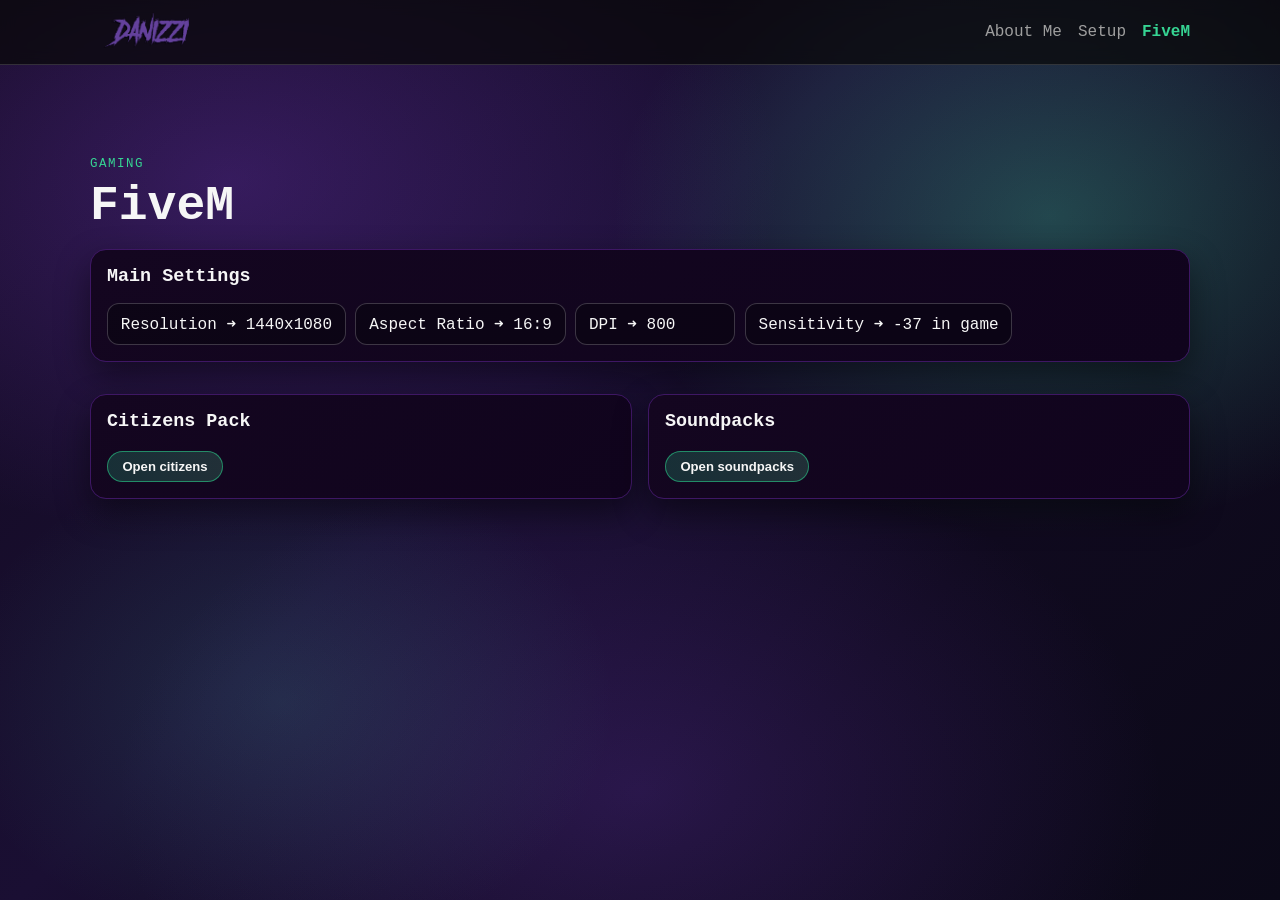
<file: fivem/index.html>
<!DOCTYPE html>
<html lang="en">
<head>
  <meta charset="UTF-8" />
  <meta name="viewport" content="width=device-width, initial-scale=1.0" />
  <title>danizzi | FiveM</title>
  <meta name="description" content="FiveM resources, downloads and setup by Danizzi." />
  <link rel="icon" href="../site/images/favicon.ico" type="image/x-icon" />
  <link rel="stylesheet" href="../site/src/styles.css?v=5" />
</head>
<body>
  <header class="site-header">
    <div class="container">
      <a class="brand" href="../home/">
        <img src="../site/images/danizzilogo.png" alt="Danizzi Logo" class="brand-logo" />
      </a>
      <nav class="main-nav" aria-label="Primary navigation">
        <a href="../home/">About Me</a>
        <a href="../setup/">Setup</a>
        <a href="./" class="active">FiveM</a>
      </nav>
    </div>
  </header>

  <main class="page-main container reveal">
    <p class="kicker">Gaming</p>
    <h1>FiveM</h1>
    <p class="lead">
    </p>

    <section class="fivem-meta card" aria-label="FiveM profile details">
      <h2 style="margin: 0 0 1rem; font-size: 1.15rem;">Main Settings</h2>
      <span class="meta-pill">Resolution ➜ 1440x1080</span>
      <span class="meta-pill">Aspect Ratio ➜ 16:9</span>
      <span class="meta-pill">DPI ➜ 800</span>
      <span class="meta-pill">Sensitivity ➜ -37 in game</span>
    </section>

    <section class="cards">
      
      <article class="card">
        <h2>Citizens Pack</h2>
        <button class="btn btn-compact" type="button" data-open-modal="citizens-modal">Open citizens</button>
      </article>

      <article class="card">
        <h2>Soundpacks</h2>
        <button class="btn btn-compact" type="button" data-open-modal="soundpacks-modal">Open soundpacks</button>
      </article>
    </section>

    <section class="download-modal" data-modal-id="citizens-modal" hidden aria-hidden="true">
      <button class="download-modal-backdrop" type="button" data-close-modal aria-label="Close citizens modal"></button>
      <div class="download-modal-panel" role="dialog" aria-modal="true" aria-labelledby="citizens-modal-title">
        <button class="download-modal-close" type="button" aria-label="Close citizens modal" data-close-modal>&times;</button>
        <h2 id="citizens-modal-title">Citizens Pack</h2>

        <div class="download-modal-list">
          <article class="download-modal-item">
            <h3>Purple Citizen</h3>
            <a class="btn btn-compact" href="https://drive.google.com/uc?export=download&id=1IZDrvpoQIbBtHQZ2ctY1yYVi2HP8z88J" download>Download</a>
          </article>
          <article class="download-modal-item">
            <h3>Blue Citizen (atual)</h3>
            <a class="btn btn-compact" href="https://drive.google.com/uc?export=download&id=1xBXwLw4JOOGMOzS1q2NEErvLXv2xQlPu" download>Download</a>
          </article>
          <article class="download-modal-item">
            <h3>Grey Citizen</h3>
            <a class="btn btn-compact" href="https://drive.google.com/uc?export=download&id=1GAFgRBWVsMBV0qTJVmjPV2MdYPpb0Mfy" download>Download</a>
          </article>
        </div>
      </div>
    </section>

    <section class="download-modal" data-modal-id="soundpacks-modal" hidden aria-hidden="true">
      <button class="download-modal-backdrop" type="button" data-close-modal aria-label="Close soundpacks modal"></button>
      <div class="download-modal-panel" role="dialog" aria-modal="true" aria-labelledby="soundpacks-modal-title">
        <button class="download-modal-close" type="button" aria-label="Close soundpacks modal" data-close-modal>&times;</button>
        <h2 id="soundpacks-modal-title">Soundpacks</h2>

        <div class="download-modal-list">
          <article class="download-modal-item">
            <h3>Pure Mode</h3>
            <a class="btn btn-compact" href="https://drive.google.com/uc?export=download&id=12eJ8sdvZQv8RRCesjuVvMyjRL_bNg3uj" download>Download</a>
          </article>

          <article class="download-modal-item">
            <h3>Laser + Passos Cavalo (atual)</h3>
            <a class="btn btn-compact" href="https://drive.google.com/uc?export=download&id=1vMSAqOb7NqzUfqB68Uqr-sr6yXjuPFbN" download>Download</a>
          </article>

          <article class="download-modal-item">
            <h3>Bolhas + Passos Cavalo</h3>
            <a class="btn btn-compact" href="https://drive.google.com/uc?export=download&id=1x25Qf22robFnX2J6C12oOKI7c_JcnOWz" download>Download</a>
          </article>

          <article class="download-modal-item">
            <h3>Só Passos de Cavalo</h3>
            <a class="btn btn-compact" href="https://drive.google.com/uc?export=download&id=1yO-CRHIc6E03zHMhGEpOpwX9aC6gBx22" download>Download</a>
          </article>
        </div>
      </div>
    </section>
  </main>

  <script src="../site/src/main.js?v=3" defer></script>
  <script data-goatcounter="https://dani.goatcounter.com/count"
          async src="//gc.zgo.at/count.js"></script>
</body>
</html>
</file>
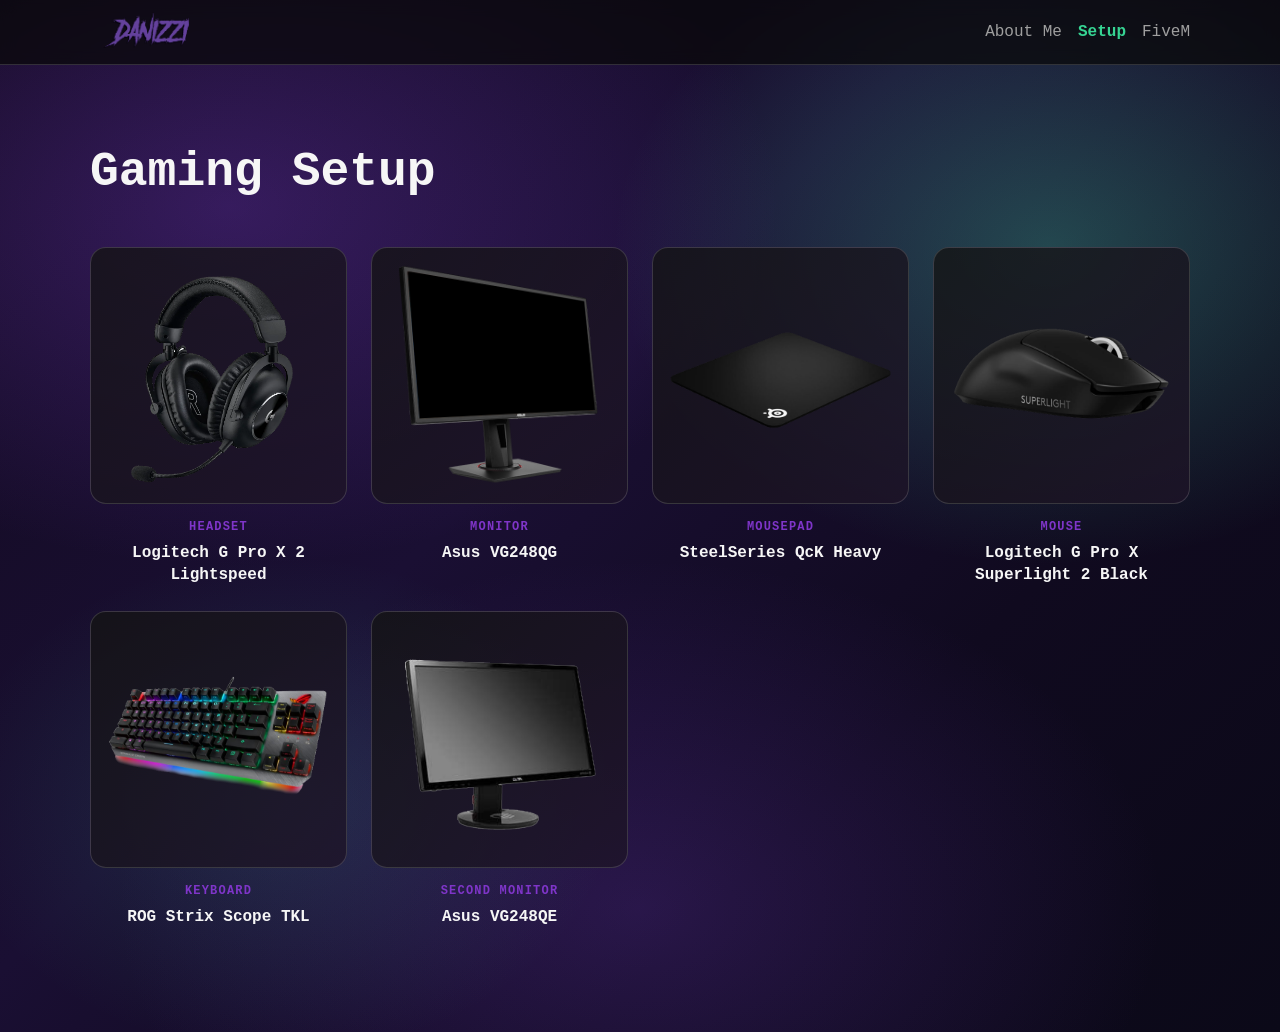
<file: setup/index.html>
<!DOCTYPE html>
<html lang="en">
<head>
  <meta charset="UTF-8" />
  <meta name="viewport" content="width=device-width, initial-scale=1.0" />
  <title>danizzi | Setup</title>
  <link rel="icon" href="../site/images/favicon.ico" type="image/x-icon" />
  <link rel="stylesheet" href="../site/src/styles.css?v=5" />
</head>
<body>
  <header class="site-header">
    <div class="container">
      <a class="brand" href="../home/">
        <img src="../site/images/danizzilogo.png" alt="Danizzi Logo" class="brand-logo" />
      </a>
      <nav class="main-nav" aria-label="Primary navigation">
        <a href="../home/">About Me</a>
        <a href="./" class="active">Setup</a>
        <a href="../fivem/">FiveM</a>
      </nav>
    </div>
  </header>

  <main class="page-main container reveal">
    <h1>Gaming Setup</h1>

    <section class="setup-showcase">
      <article class="setup-showcase-item">
        <div class="setup-showcase-image">
          <img src="./images/headset.png" alt="Headset" />
        </div>
        <p class="setup-showcase-category">HEADSET</p>
        <h3 class="setup-showcase-name">Logitech G Pro X 2<br>Lightspeed</h3>
      </article>

      <article class="setup-showcase-item">
        <div class="setup-showcase-image">
          <img src="./images/monitor.png" alt="Monitor" />
        </div>
        <p class="setup-showcase-category">MONITOR</p>
        <h3 class="setup-showcase-name">Asus VG248QG</h3>
      </article>

      <article class="setup-showcase-item">
        <div class="setup-showcase-image">
          <img src="./images/mousepad.png" alt="Mousepad" />
        </div>
        <p class="setup-showcase-category">MOUSEPAD</p>
        <h3 class="setup-showcase-name">SteelSeries QcK Heavy</h3>
      </article>

      <article class="setup-showcase-item">
        <div class="setup-showcase-image">
          <img src="./images/mouse.png" alt="Mouse" />
        </div>
        <p class="setup-showcase-category">MOUSE</p>
        <h3 class="setup-showcase-name">Logitech G Pro X<br>Superlight 2 Black</h3>
      </article>

    <article class="setup-showcase-item">
      <div class="setup-showcase-image">
        <img src="./images/keyboard.png" alt="Keyboard" />
      </div>
      <p class="setup-showcase-category">KEYBOARD</p>
      <h3 class="setup-showcase-name">ROG Strix Scope TKL</h3>
      <ul class="setup-specs">
      </ul>
    </article>

    <article class="setup-showcase-item">
      <div class="setup-showcase-image">
        <img src="./images/2ndmonitor.png" alt="Second Monitor" />
      </div>
      <p class="setup-showcase-category">SECOND MONITOR</p>
      <h3 class="setup-showcase-name">Asus VG248QE</h3>
      <ul class="setup-specs">
      </ul>
    </article>

    
  </main>

  <script src="../site/src/main.js?v=3" defer></script>
  <script data-goatcounter="https://dani.goatcounter.com/count"
          async src="//gc.zgo.at/count.js"></script>
</body>
</html>
</file>
<file: site/src/styles.css>
:root {
  --bg: #090909;
  --bg-soft: #141414;
  --text: #f6f6f6;
  --text2: #7f35c9;
  --muted: #9f9f9f;
  --accent: #36d493;
  --accent-2: #66f094;
  --stroke: rgba(255, 255, 255, 0.15);
  --shadow: 0 16px 40px rgba(0, 0, 0, 0.4);
}

* {
  box-sizing: border-box;
}

html {
  scroll-behavior: smooth;
}

body {
  margin: 0;
  min-height: 100vh;
  font-family: "SF Pixelate", "Press Start 2P", "Courier New", monospace;
  color: var(--text);
  background:
    radial-gradient(52rem 34rem at 18% 20%, rgba(99, 44, 176, 0.36), transparent 66%),
    radial-gradient(44rem 32rem at 82% 24%, rgba(52, 204, 150, 0.3), transparent 62%),
    radial-gradient(32rem 24rem at 22% 78%, rgba(38, 160, 126, 0.18), transparent 65%),
    radial-gradient(48rem 32rem at 50% 88%, rgba(86, 42, 156, 0.3), transparent 68%),
    linear-gradient(135deg, #120a1f 0%, #1a0f33 42%, #100a1f 70%, #0b0918 100%);
  background-position: 18% 20%, 82% 24%, 22% 78%, 50% 88%, center;
  background-repeat: no-repeat;
  background-size: auto, auto, auto, auto, cover;
  background-blend-mode: screen, screen, screen, screen, normal;
}

.container {
  width: min(1100px, calc(100% - 2rem));
  margin: 0 auto;
}

.site-header {
  position: sticky;
  top: 0;
  z-index: 10;
  background: rgba(9, 9, 9, 0.72);
  backdrop-filter: blur(8px);
  border-bottom: 1px solid var(--stroke);
}

.site-header .container {
  display: flex;
  justify-content: space-between;
  align-items: center;
  min-height: 3ch;
}

.brand {
  font-family: "SF Pixelate", "Press Start 2P", "Courier New", monospace;
  letter-spacing: 0.08em;
  font-size: 1.7rem;
  color: var(--text);
  text-decoration: none;
  position: relative;
  display: flex;
  align-items: center;
  justify-content: center;
  isolation: isolate;
}

.brand-logo {
  height: 4rem;
  width: auto;
  display: block;
  margin: 0 auto;
}

.hero-logo {
  height: auto;
  width: min(90%, 280px);
  display: block;
  margin: 0 auto;
  flex-shrink: 0;
}

.sparkles {
  position: absolute;
  inset: -0.45rem -0.95rem;
  pointer-events: none;
  overflow: visible;
  z-index: 0;
}

.sparkles::before,
.sparkles::after {
  content: "";
  position: absolute;
  inset: 0;
  background-repeat: no-repeat;
  mix-blend-mode: screen;
}

.sparkles::before {
  background-image:
    radial-gradient(circle, rgba(170, 90, 255, 0.95) 0 1px, transparent 2px),
    radial-gradient(circle, rgba(130, 60, 235, 0.9) 0 1.3px, transparent 2.2px),
    radial-gradient(circle, rgba(210, 170, 255, 0.7) 0 1px, transparent 2px),
    radial-gradient(circle, rgba(127, 53, 201, 0.9) 0 1.1px, transparent 2px),
    radial-gradient(circle, rgba(180, 110, 255, 0.8) 0 1px, transparent 2px),
    radial-gradient(circle, rgba(160, 82, 255, 0.85) 0 1px, transparent 2px);
  background-size: 22px 22px, 24px 24px, 20px 20px, 21px 21px, 23px 23px, 19px 19px;
  background-position: 4% 34%, 18% 8%, 33% 76%, 58% 12%, 76% 68%, 93% 40%;
  animation: sparkle-drift 4.6s ease-in-out infinite, sparkle-twinkle 2.1s ease-in-out infinite;
}

.sparkles::after {
  background-image:
    radial-gradient(circle, rgba(120, 40, 215, 0.85) 0 1px, transparent 2px),
    radial-gradient(circle, rgba(150, 82, 245, 0.75) 0 1.1px, transparent 2px),
    radial-gradient(circle, rgba(210, 160, 255, 0.65) 0 0.9px, transparent 2px),
    radial-gradient(circle, rgba(127, 53, 201, 0.9) 0 1px, transparent 2px),
    radial-gradient(circle, rgba(170, 90, 255, 0.8) 0 1px, transparent 2px);
  background-size: 20px 20px, 22px 22px, 18px 18px, 21px 21px, 19px 19px;
  background-position: 10% 62%, 27% 24%, 48% 90%, 70% 30%, 88% 74%;
  animation: sparkle-drift-2 5.2s ease-in-out infinite, sparkle-twinkle 2.8s ease-in-out infinite;
}

@keyframes sparkle-drift {
  0% { transform: translate(0, 0) rotate(0deg); }
  35% { transform: translate(3px, -2px) rotate(0.8deg); }
  70% { transform: translate(-2px, 2px) rotate(-0.7deg); }
  100% { transform: translate(0, 0) rotate(0deg); }
}

@keyframes sparkle-drift-2 {
  0% { transform: translate(0, 0) rotate(0deg); }
  30% { transform: translate(-3px, 2px) rotate(-0.8deg); }
  65% { transform: translate(2px, -3px) rotate(0.9deg); }
  100% { transform: translate(0, 0) rotate(0deg); }
}

@keyframes sparkle-twinkle {
  0% { opacity: 0.28; filter: blur(0); }
  25% { opacity: 0.95; filter: blur(0.2px); }
  50% { opacity: 0.42; filter: blur(0); }
  75% { opacity: 1; filter: blur(0.15px); }
  100% { opacity: 0.28; filter: blur(0); }
}

.main-nav {
  display: flex;
  gap: 1rem;
}

.main-nav a {
  color: var(--muted);
  text-decoration: none;
  font-weight: 500;
  transition: color 0.25s ease;
}

.main-nav a:hover {
  color: var(--text);
}

.main-nav a.active {
  color: var(--accent);
  font-weight: 700;
}

.hero {
  display: flex;
  flex-direction: column;
  gap: 0.5rem;
  align-items: center;
  justify-content: center;
  padding: 2rem 0;
}

.kicker {
  text-transform: uppercase;
  letter-spacing: 0.12em;
  font-size: 0.78rem;
  color: var(--accent);
  margin-bottom: 0.5rem;
}

.hero-copy {
  text-align: center;
}

.hero h1 {
  margin: 0;
  font-size: clamp(2rem, 6vw, 4.2rem);
  line-height: 1;
  font-family: "SF Pixelate", "Press Start 2P", "Courier New", monospace;
  letter-spacing: 0.02em;
}

.hero p {
  color: var(--muted);
  line-height: 1.6;
  max-width: 38ch;
}

.btn {
  display: inline-block;
  margin-top: 0.5rem;
  padding: 0.7rem 1.2rem;
  border-radius: 999px;
  border: 1px solid rgba(42, 217, 144, 0.55);
  text-decoration: none;
  color: var(--text);
  font-weight: 700;
  background: linear-gradient(90deg, rgba(42, 217, 150, 0.2), rgba(102, 240, 168, 0.18));
  transition: transform 0.25s ease;
}

.btn:hover {
  transform: translateY(-2px);
}

.hero-image-wrap {
  display: flex;
  justify-content: center;
  flex-shrink: 0;
}

.hero-image {
  width: min(90%, 380px);
  filter: drop-shadow(var(--shadow));
  transform: scale(0.88);
  flex-shrink: 0;
}

.section {
  padding: 4rem 0 2rem;
}

#social.section {
  padding-top: 0;
  padding-bottom: 3rem;
}

.section h2 {
  margin: 0 0 0.75rem;
  font-family: "SF Pixelate", "Press Start 2P", "Courier New", monospace;
  font-size: clamp(1.8rem, 4vw, 2.4rem);
  letter-spacing: 0.04em;
}

.section p {
  max-width: 65ch;
  color: var(--muted);
  line-height: 1.65;
}

.page-main {
  padding: 5rem 0 2rem;
}

.page-main h1 {
  margin: 0;
  font-size: clamp(2rem, 5vw, 3rem);
}

.lead {
  color: var(--muted);
  max-width: 52ch;
  line-height: 1.65;
}

.fivem-meta {
  margin-top: 1rem;
  display: flex;
  flex-wrap: wrap;
  gap: 0.8rem;
}

.fivem-stats {
  margin-top: 1.5rem;
  padding: 1rem;
  border-radius: 1rem;
  border: 1px solid rgba(127, 53, 201, 0.85);
  background: linear-gradient(135deg, rgba(127, 53, 201, 0.5), rgba(127, 53, 201, 0.28));
  box-shadow: 0 14px 34px rgba(0, 0, 0, 0.35);
}

.fivem-stats-title {
  margin: 0;
  color: var(--text);
  font-size: 1rem;
  letter-spacing: 0.04em;
}

.meta-pill {
  display: inline-flex;
  flex-direction: column;
  align-items: flex-start;
  justify-content: center;
  min-width: 160px;
  padding: 0.6rem 0.8rem;
  border-radius: 0.75rem;
  border: 1px solid rgba(255, 255, 255, 0.2);
  background: rgba(10, 6, 18, 0.65);
  color: var(--text);
}

.meta-label {
  font-size: 0.63rem;
  color: var(--muted);
  letter-spacing: 0.06em;
}

.meta-value {
  margin-top: 0.22rem;
  font-size: 0.9rem;
  color: var(--text);
}

.btn-compact {
  margin-top: 0.8rem;
  padding: 0.45rem 0.9rem;
  font-size: 0.82rem;
}

.cards {
  margin-top: 2rem;
  display: grid;
  gap: 1rem;
  grid-template-columns: repeat(2, minmax(0, 1fr));
}

.card {
  display: block;
  background: linear-gradient(135deg, rgb(20, 6, 32), rgb(16, 4, 29));
  border: 1px solid rgba(62, 23, 100, 1);
  border-radius: 1rem;
  padding: 1rem;
  text-decoration: none;
  color: var(--text);
  box-shadow: 0 14px 34px rgba(0, 0, 0, 0.473);
  transition: transform 0.22s ease, border-color 0.22s ease, filter 0.22s ease;
}

.card:hover {
  transform: translateY(-3px);
  border-color: rgba(160, 92, 230, 0.75);
  filter: brightness(1.06);
}

.card-open-modal {
  cursor: pointer;
}

.card h2 {
  margin: 0 0 0.4rem;
  font-size: 1.15rem;
}

.card-title {
  display: inline-flex;
  align-items: center;
  gap: 0.55rem;
}

.social-icon {
  width: 1.1rem;
  height: 1.1rem;
  object-fit: contain;
  flex-shrink: 0;
}

.setup-icon {
  width: 1.2rem;
  height: 1.2rem;
  flex-shrink: 0;
  object-fit: contain;
}

.social-grid {
  margin-top: 2rem;
  display: flex;
  flex-wrap: wrap;
  gap: 0.75rem;
  max-width: 100%;
  justify-content: center;
}

.social-btn {
  width: 84px;
  height: 84px;
  display: flex;
  align-items: center;
  justify-content: center;
  background: transparent;
  border: none;
  border-radius: 0;
  text-decoration: none;
  transition: transform 0.22s ease, filter 0.22s ease;
}

.social-btn:hover {
  transform: translateY(-3px);
  filter: brightness(1.15);
}

.social-btn .social-icon {
  width: 4rem;
  height: 4rem;
}

.card p {
  margin: 0.25rem 0;
  color: var(--text);
}

.gallery-card {
  margin-top: 1rem;
  background: var(--bg-soft);
  border: 1px solid var(--stroke);
  border-radius: 1rem;
  padding: 1rem;
}

.gallery-card img {
  width: 100%;
  max-width: 420px;
  display: block;
  margin: 0 auto;
}

.reveal {
  opacity: 0;
  transform: translateY(24px);
  transition: opacity 700ms ease, transform 700ms ease;
}

.reveal.in-view {
  opacity: 1;
  transform: none;
}

.download-modal {
  position: fixed;
  inset: 0;
  z-index: 30;
  display: none;
  place-items: center;
  padding: 1rem;
}

.download-modal.is-open {
  display: grid;
}

.download-modal[hidden] {
  display: none;
}

.download-modal-backdrop {
  position: absolute;
  inset: 0;
  background: rgba(6, 6, 10, 0.75);
  backdrop-filter: blur(2px);
  border: 0;
}

.download-modal-panel {
  position: relative;
  width: min(720px, 100%);
  max-height: min(84vh, 760px);
  overflow: auto;
  border-radius: 1rem;
  border: 1px solid rgba(127, 53, 201, 0.65);
  background: linear-gradient(165deg, rgba(25, 10, 38, 0.98), rgba(12, 8, 24, 0.98));
  box-shadow: 0 22px 56px rgba(0, 0, 0, 0.55);
  padding: 1.2rem;
}

.download-modal-panel h2 {
  margin: 0;
  font-size: 1.35rem;
}

.download-modal-subtitle {
  margin: 0.35rem 0 1rem;
  color: var(--muted);
}

.download-modal-close {
  position: absolute;
  top: 0.55rem;
  right: 0.55rem;
  width: 2rem;
  height: 2rem;
  border: 1px solid rgba(127, 53, 201, 0.6);
  border-radius: 999px;
  background: rgba(23, 16, 34, 0.9);
  color: var(--text);
  font-size: 1.2rem;
  cursor: pointer;
  text-decoration: none;
  display: grid;
  place-items: center;
}

.download-modal-list {
  display: grid;
  gap: 0.8rem;
}

.download-modal-item {
  border: 1px solid rgba(255, 255, 255, 0.14);
  border-radius: 0.8rem;
  padding: 0.85rem;
  background: rgba(9, 7, 16, 0.72);
}

.download-modal-item h3 {
  margin: 0 0 0.35rem;
  font-size: 0.95rem;
}

.featured-pokemon {
  display: flex;
  justify-content: center;
  align-items: center;
  padding: 2rem 0;
  margin: 1rem 0;
}

.pokemon-image {
  width: min(100%, 280px);
  height: auto;
  filter: drop-shadow(var(--shadow));
  animation: float 3s ease-in-out infinite;
}

.pokemon-top-section {
  display: flex;
  justify-content: center;
  align-items: center;
  padding: 1rem 0 0;
  margin: -40px 0 0;
  position: relative;
  z-index: 5;
}

.pokemon-floating {
  width: min(100%, 280px);
  height: auto;
  filter: drop-shadow(var(--shadow));
  animation: float 3s ease-in-out infinite;
}

@keyframes float {
  0%, 100% {
    transform: translateY(0px);
  }
  50% {
    transform: translateY(-20px);
  }
}

@media (max-width: 900px) {
  .hero {
    min-height: auto;
    padding-top: 4rem;
  }

  .hero-copy {
    order: 2;
  }

  .hero-image-wrap {
    order: 1;
  }

  .cards {
    grid-template-columns: 1fr;
  }

  .setup-showcase {
    grid-template-columns: repeat(2, 1fr);
  }
}

.setup-showcase {
  display: grid;
  grid-template-columns: repeat(4, 1fr);
  gap: 1.5rem;
  margin: 3rem 0;
}

.setup-showcase-item {
  text-align: center;
  cursor: pointer;
  transition: transform 0.3s ease;
}

.setup-showcase-item:hover {
  transform: translateY(-8px);
}

.setup-showcase-image {
  width: 100%;
  aspect-ratio: 1;
  background: linear-gradient(135deg, rgba(20, 20, 20, 0.8), rgba(30, 20, 40, 0.8));
  border: 1px solid var(--stroke);
  border-radius: 1rem;
  display: flex;
  align-items: center;
  justify-content: center;
  overflow: hidden;
  margin-bottom: 1rem;
}

.setup-showcase-image img {
  width: 100%;
  height: 100%;
  object-fit: contain;
  padding: 1rem;
}

.setup-showcase-category {
  color: var(--text2);
  font-size: 0.75rem;
  font-weight: 700;
  letter-spacing: 0.1em;
  text-transform: uppercase;
  margin: 0 0 0.5rem;
}

.setup-showcase-name {
  margin: 0;
  font-size: 1rem;
  color: var(--text);
  line-height: 1.4;
}

.setup-view-all {
  display: flex;
  justify-content: center;
  margin: 2rem 0 3rem;
}

.setup-view-link {
  color: var(--text2);
  text-decoration: none;
  font-size: 0.95rem;
  font-weight: 700;
  transition: color 0.3s ease;
}

.setup-view-link:hover {
  color: var(--accent-2);
}

.setup-all-gear {
  margin-top: 4rem;
  padding-top: 2rem;
  border-top: 1px solid var(--stroke);
}

.setup-all-gear h2 {
  margin: 0 0 2rem;
  font-size: 1.8rem;
  color: var(--text);
}

.setup-grid {
  display: grid;
  grid-template-columns: repeat(auto-fit, minmax(300px, 1fr));
  gap: 2rem;
  margin-top: 3rem;
}

.setup-item {
  background: rgba(20, 20, 20, 0.7);
  border: 1px solid var(--stroke);
  border-radius: 1.2rem;
  overflow: hidden;
  transition: transform 0.3s ease, border-color 0.3s ease;
}

.setup-item:hover {
  transform: translateY(-8px);
  border-color: var(--text2);
}

.setup-item-image {
  width: 100%;
  height: 280px;
  background: linear-gradient(135deg, rgba(127, 53, 201, 0.15), rgba(52, 204, 150, 0.1));
  display: flex;
  align-items: center;
  justify-content: center;
  overflow: hidden;
}

.setup-item-image img {
  width: 100%;
  height: 100%;
  object-fit: contain;
  padding: 1.5rem;
}

.setup-item > :not(.setup-item-image) {
  padding: 0 1.5rem;
}

.setup-category {
  margin: 1.5rem 0 0.5rem;
  color: var(--text2);
  font-size: 0.85rem;
  font-weight: 700;
  letter-spacing: 0.08em;
  text-transform: uppercase;
}

.setup-name {
  margin: 0 0 1rem;
  font-size: 1.1rem;
  color: var(--text);
}

.setup-specs {
  list-style: none;
  margin: 0 0 1.5rem;
  padding: 0;
  font-size: 0.9rem;
  color: var(--muted);
}

.setup-specs li {
  padding: 0.4rem 0;
  line-height: 1.6;
}

@media (max-width: 560px) {
  .main-nav {
    gap: 0.75rem;
  }

  .main-nav a {
    font-size: 0.9rem;
  }

  .setup-showcase {
    grid-template-columns: 1fr;
    gap: 1rem;
  }

  .social-grid {
    gap: 0.6rem;
    max-width: 100%;
  }

  .social-btn {
    width: 78px;
    height: 78px;
  }
}
</file>
